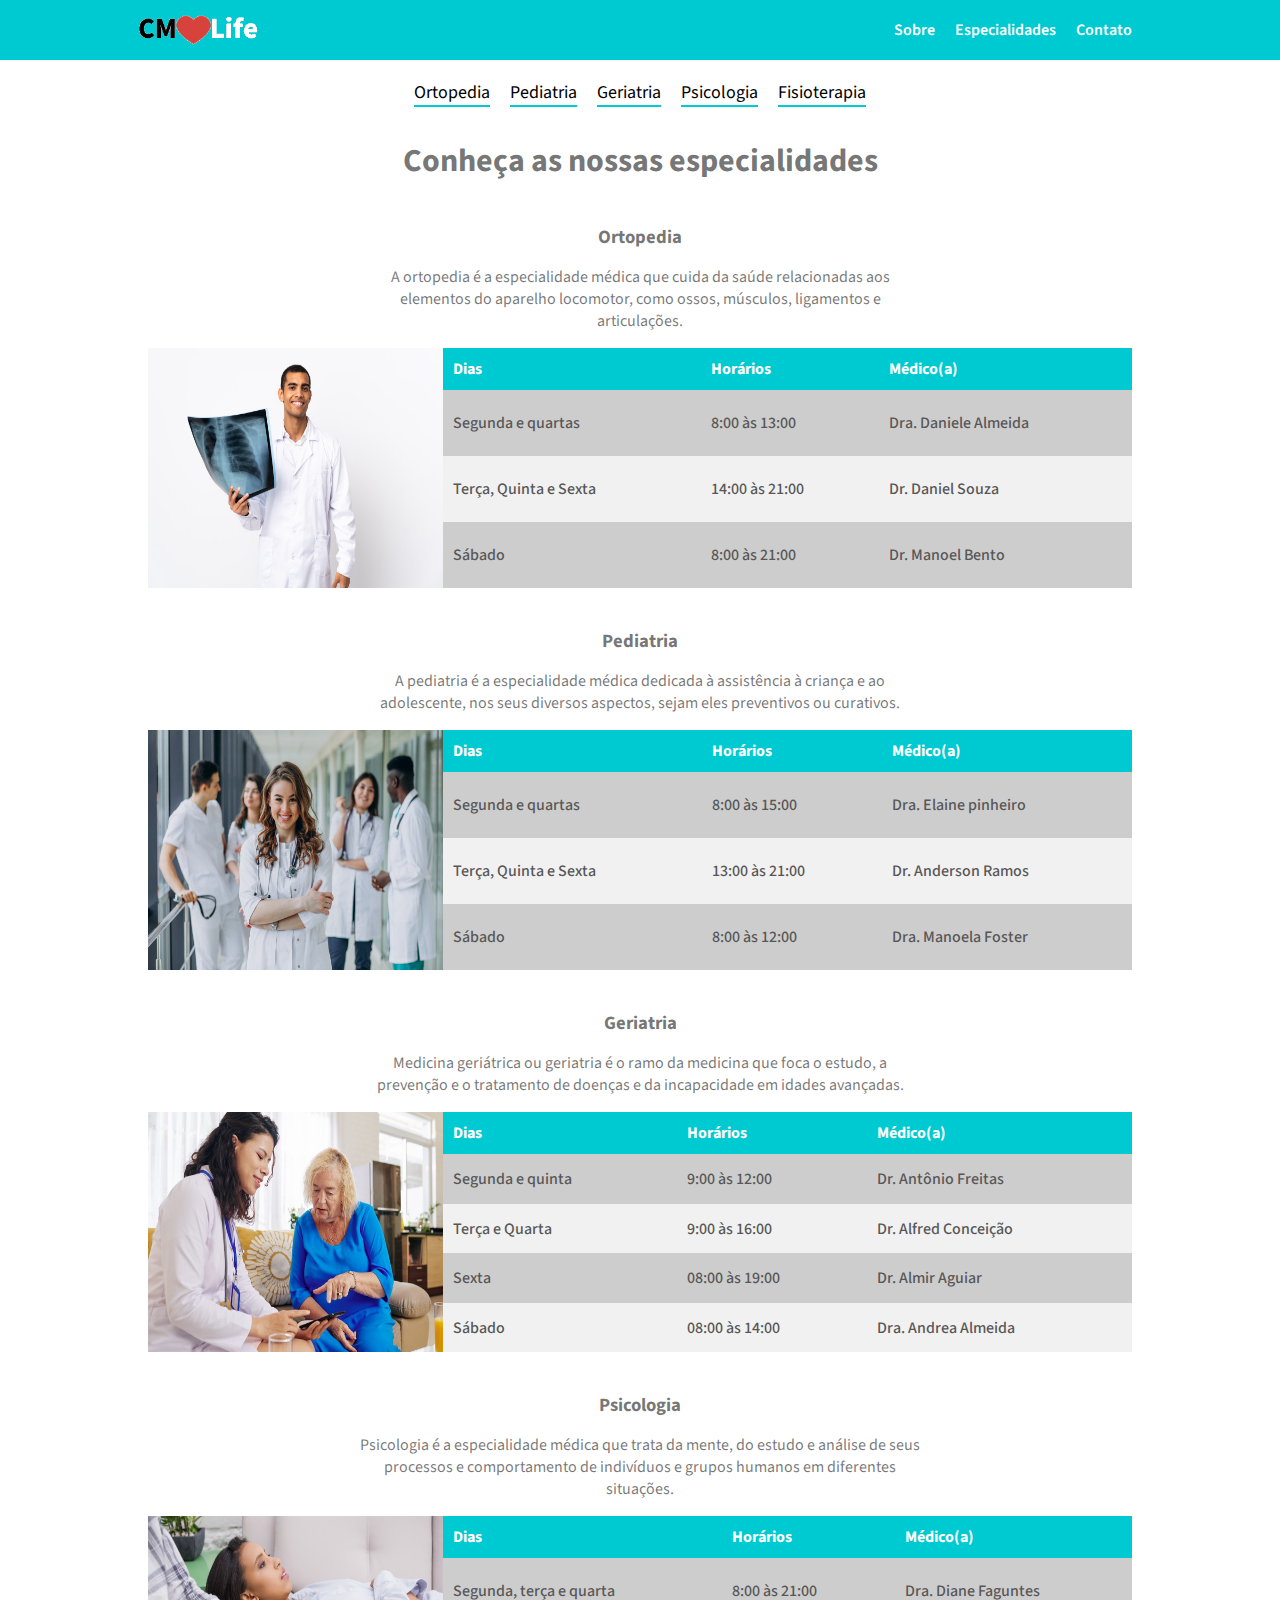
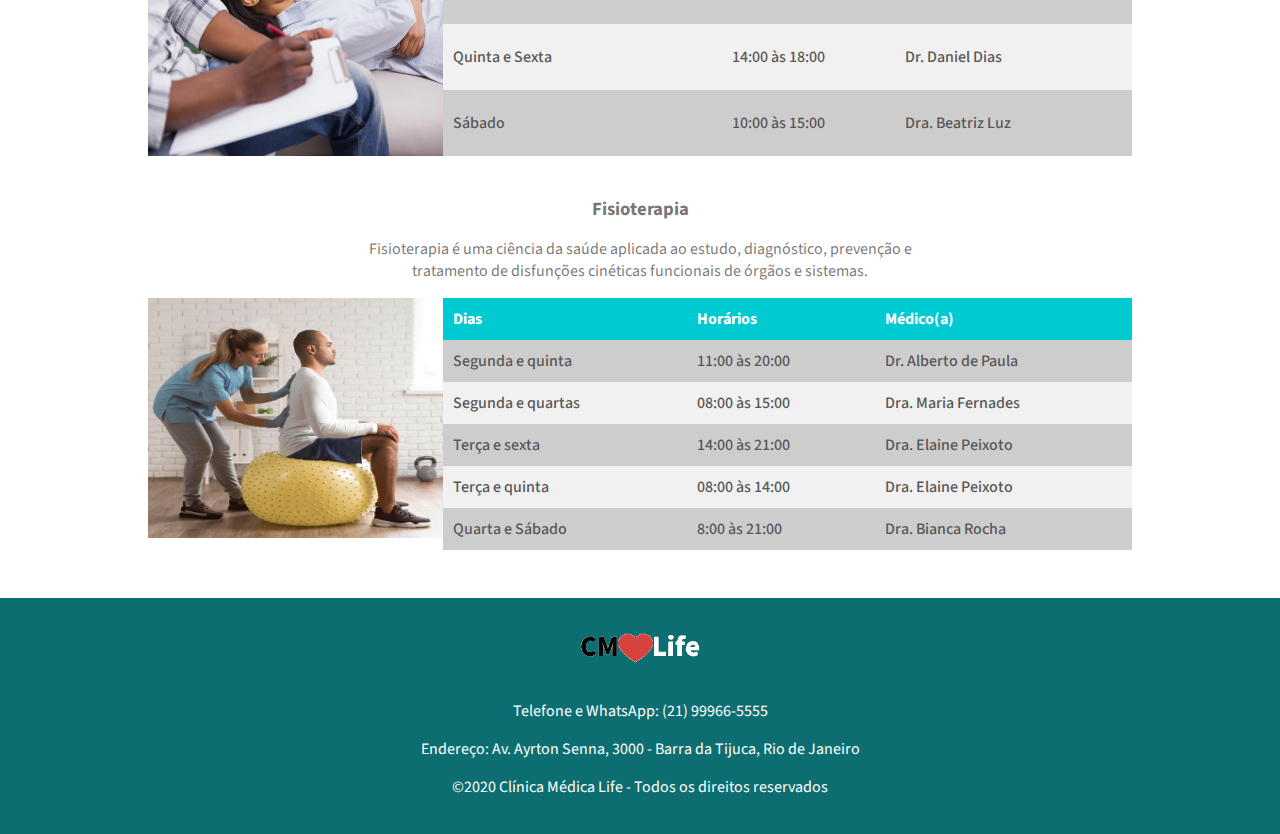
<file: especialidades.html>
<!DOCTYPE html>
<html lang="pt-BR">

<head>
    <meta charset="UTF-8">
    <meta http-equiv="X-UA-Compatible" content="IE=edge">
    <meta name="viewport" content="width=device-width, initial-scale=1.0">
    <link rel="stylesheet" href="css/estilo.css">
    <link rel="stylesheet" href="css/estilo-especialidades.css">
    <link
        href="https://fonts.googleapis.com/css2?family=Source+Sans+Pro:ital,wght@0,200;0,300;0,400;0,600;0,700;0,900;1,200;1,300;1,400;1,600;1,700;1,900&display=swap"
        rel="stylesheet">
    <title>CMLife - Especialidades</title>
</head>

<body>
    <header class="topo">
        <div class="container">
            <div class="topo-titulo">
                <a href="index.html">
                    <img class="topo-logo" src="assets/logo.png" alt="Logo" title="Logo">
                </a>
            </div>

            <nav class="topo-links">
                <a class="topo-link" href="index.html#sobre">Sobre</a>
                <a class="topo-link" href="especialidades.html">Especialidades</a>
                <a class="topo-link" href="index.html#contato">Contato</a>
            </nav>
        </div>
    </header>

    <main>
        <section class="conteiner-links-especialidades">
            <div class="container links-especialidades">
                <a class="link-especialidade" href="#ortopedia">Ortopedia</a>
                <a class="link-especialidade" href="#pediatria">Pediatria</a>
                <a class="link-especialidade" href="#geriatria">Geriatria</a>
                <a class="link-especialidade" href="#psicologia">Psicologia</a>
                <a class="link-especialidade" href="#fisioterapia">Fisioterapia</a>
            </div>

            <h1>Conheça as nossas especialidades</h1>
        </section>

        <section id="ortopedia" class="container sessao-especialidade">
            <div class="container-titulo">
                <h3>Ortopedia</h3>
                <p>A ortopedia é a especialidade médica que cuida da saúde relacionadas aos elementos do aparelho
                    locomotor, como ossos, músculos, ligamentos e articulações.</p>
            </div>

            <div class="box-tabela-especialista">
                <img src="assets/ortopedia.png" alt="Imagem de um médico" title="Imagem de um médico">

                <table class="tabela-especialistas">
                    <thead>
                        <tr>
                            <th>Dias</th>
                            <th>Horários</th>
                            <th>Médico(a)</th>
                        </tr>
                    </thead>

                    <tbody>
                        <tr>
                            <td>Segunda e quartas</td>
                            <td>8:00 às 13:00</td>
                            <td>Dra. Daniele Almeida</td>
                        </tr>
                        <tr>
                            <td>Terça, Quinta e Sexta</td>
                            <td>14:00 às 21:00</td>
                            <td>Dr. Daniel Souza</td>
                        </tr>
                        <tr>
                            <td>Sábado</td>
                            <td>8:00 às 21:00</td>
                            <td>Dr. Manoel Bento</td>
                        </tr>
                    </tbody>
                </table>
            </div>
        </section>

        <section id="pediatria" class="container sessao-especialidade">
            <div class="container-titulo">
                <h3>Pediatria</h3>
                <p>A pediatria é a especialidade médica dedicada à assistência à criança e ao adolescente, nos seus
                    diversos aspectos, sejam eles preventivos ou curativos.</p>
            </div>

            <div class="box-tabela-especialista">
                <img src="assets/pediatra2.png" alt="Imagem de uma pediatra" title="Imagem de uma pediatra">
                <table class="tabela-especialistas">
                    <thead>
                        <tr>
                            <th>Dias</th>
                            <th>Horários</th>
                            <th>Médico(a)</th>
                        </tr>
                    </thead>

                    <tbody>
                        <tr>
                            <td>Segunda e quartas</td>
                            <td>8:00 às 15:00</td>
                            <td>Dra. Elaine pinheiro</td>
                        </tr>
                        <tr>
                            <td>Terça, Quinta e Sexta</td>
                            <td>13:00 às 21:00</td>
                            <td>Dr. Anderson Ramos</td>
                        </tr>
                        <tr>
                            <td>Sábado</td>
                            <td>8:00 às 12:00</td>
                            <td>Dra. Manoela Foster</td>
                        </tr>
                    </tbody>
                </table>
            </div>
        </section>

        <section id="geriatria" class="container sessao-especialidade">
            <div class="container-titulo">
                <h3>Geriatria</h3>
                <p>Medicina geriátrica ou geriatria é o ramo da medicina que foca o estudo, a prevenção e o tratamento
                    de doenças e da incapacidade em idades avançadas.</p>
            </div>

            <div class="box-tabela-especialista">
                <img src="assets/geriatra.png" alt="Imagem de uma geriatra" title="Imagem de uma geriatra">

                <table class="tabela-especialistas">
                    <thead>
                        <tr>
                            <th>Dias</th>
                            <th>Horários</th>
                            <th>Médico(a)</th>
                        </tr>
                    </thead>

                    <tbody>
                        <tr>
                            <td>Segunda e quinta</td>
                            <td>9:00 às 12:00</td>
                            <td>Dr. Antônio Freitas</td>
                        </tr>
                        <tr>
                            <td>Terça e Quarta</td>
                            <td>9:00 às 16:00</td>
                            <td>Dr. Alfred Conceição</td>
                        </tr>
                        <tr>
                            <td>Sexta</td>
                            <td>08:00 às 19:00</td>
                            <td>Dr. Almir Aguiar</td>
                        </tr>
                        <tr>
                            <td>Sábado</td>
                            <td>08:00 às 14:00</td>
                            <td>Dra. Andrea Almeida</td>
                        </tr>
                    </tbody>
                </table>
            </div>
        </section>

        <section id="psicologia" class="container sessao-especialidade">
            <div class="container-titulo">
                <h3>Psicologia</h3>
                <p>Psicologia é a especialidade médica que trata da mente, do estudo e análise de seus processos e
                    comportamento de indivíduos e grupos humanos em diferentes situações.</p>
            </div>

            <div class="box-tabela-especialista">
                <img src="assets/psicologo.png" alt="Imagem de um psicólogo" title="Imagem de um psicólogo">
                <table class="tabela-especialistas">
                    <thead>
                        <tr>
                            <th>Dias</th>
                            <th>Horários</th>
                            <th>Médico(a)</th>
                        </tr>
                    </thead>

                    <tbody>
                        <tr>
                            <td>Segunda, terça e quarta</td>
                            <td>8:00 às 21:00</td>
                            <td>Dra. Diane Faguntes</td>
                        </tr>
                        <tr>
                            <td>Quinta e Sexta</td>
                            <td>14:00 às 18:00</td>
                            <td>Dr. Daniel Dias</td>
                        </tr>
                        <tr>
                            <td>Sábado</td>
                            <td>10:00 às 15:00</td>
                            <td>Dra. Beatriz Luz</td>
                        </tr>
                    </tbody>
                </table>
            </div>
        </section>

        <section id="fisioterapia" class="container sessao-especialidade">
            <div class="container-titulo">
                <h3>Fisioterapia</h3>
                <p>Fisioterapia é uma ciência da saúde aplicada ao estudo, diagnóstico, prevenção e tratamento de
                    disfunções cinéticas funcionais de órgãos e sistemas.</p>
            </div>

            <div class="box-tabela-especialista">
                <img src="assets/fisioterapia.png" alt="Imagem de uma fisioterapeuta"
                    title="Imagem de uma fisioterapeuta">
                <table class="tabela-especialistas">
                    <thead>
                        <tr>
                            <th>Dias</th>
                            <th>Horários</th>
                            <th>Médico(a)</th>
                        </tr>
                    </thead>

                    <tbody>
                        <tr>
                            <td>Segunda e quinta</td>
                            <td>11:00 às 20:00</td>
                            <td>Dr. Alberto de Paula</td>
                        </tr>
                        <tr>
                            <td>Segunda e quartas</td>
                            <td>08:00 às 15:00</td>
                            <td>Dra. Maria Fernades</td>
                        </tr>
                        <tr>
                            <td>Terça e sexta</td>
                            <td>14:00 às 21:00</td>
                            <td>Dra. Elaine Peixoto</td>
                        </tr>
                        <tr>
                            <td>Terça e quinta</td>
                            <td>08:00 às 14:00</td>
                            <td>Dra. Elaine Peixoto</td>
                        </tr>
                        <tr>
                            <td>Quarta e Sábado</td>
                            <td>8:00 às 21:00</td>
                            <td>Dra. Bianca Rocha</td>
                        </tr>
                    </tbody>

                </table>
            </div>
        </section>
    </main>

    <footer>
        <div class="container">
            <img class="topo-logo" src="assets/logo.png" alt="Logo" title="Logo">

            <p>
                Telefone e WhatsApp: (21) 99966-5555
            </p>

            <p>
                Endereço: Av. Ayrton Senna, 3000 - Barra da Tijuca, Rio de Janeiro
            </p>

            <p>
                ©2020 Clínica Médica Life - Todos os direitos reservados
            </p>
        </div>
    </footer>
</body>

</html>
</file>
<file: css/estilo.css>
html {
  overflow: scroll;
  scroll-behavior: smooth;
}

#sobre,
#especialidades,
#contato {
  padding: 40px 20px 0;
}

.box-visao-geral {
  position: relative;
  background-image: url('../assets/recepcao.png');
  background-repeat: no-repeat;
  background-size: cover;
  width: 100%;
  height: 500px;
}
.box-visao-geral-titulo{
  height: 100%;
  color: #fff;
  padding: 10px;
  display: flex;
  align-items: center;
}
.box-visao-geral h1 {
  font-weight: 500;
  text-transform: uppercase;
  font-size: 38px;
  margin: 0;
}

.box-sobre {
  display: flex;
  justify-content: center;
  align-items: center;
}
.box-sobre h3 {
  font-weight: 500;
  text-transform: uppercase;
}
.box-sobre img {
  height: 250px;
}

.box-especialidades {
  display: flex;
  flex-wrap: wrap;
}
.box-especialidade{
  border-radius: 3px;
  box-shadow: 0px 1px 10px rgb(0 0 0 / 50%);
  margin: 20px;
  width: calc(100% / 3 - 40px);
}
.box-especialidade img {
  width: 100%;
}
.box-especialidade figcaption {
  text-align: center;
  padding: 10px;
  text-transform: uppercase;
}

.box-link-horarios {
  text-align: center;
  margin-top: 20px;
}
.link-horarios {
  background-color: #00cad1;
  color: #fff;
  font-weight: 600;
  text-transform: uppercase;
  padding: 10px 20px;
  text-decoration: none;
}

@media (max-width: 1024px) {
  .box-visao-geral { height: 400px;}
}

@media (max-width: 768px) {
  .box-visao-geral { height: 300px;}
  .box-sobre img { display: none;}
  .box-especialidades {justify-content: center;}
  .box-especialidade {
    width: calc(100% / 2 - 40px);
  }
}

@media (max-width: 425px) {
  .box-visao-geral { height: 200px;}
  .box-visao-geral h1 { font-size: 28px;}
  .box-especialidade {
    width: 100%;
  }
}

*{
    box-sizing: border-box;
    font-family: 'Source Sans Pro', sans-serif;
  }
  body {
    margin: 0;
    padding: 0;
    background-color: #fff;   
  }
  
  main {
    color: #0000008c;
    margin-bottom: 60px;
  }
  .container {
    max-width: 1024px;
    margin: 0 auto;
  }
  .container-titulo {
    max-width: 600px;
    margin: 0 auto;
    text-align: center;
  }
  .container-titulo h2, .container-titulo h3 {
    margin:0;
  }
  
  
  /* Início CSS Topo */
    .topo {
      background-color: #00cad1;
      width: 100%;
    }
    .topo .container {
      display: flex;
      align-items: center;
      justify-content: space-between;
      width: 100%;
      min-height: 60px;
      padding: 0 10px;
      margin: 0 auto;
    }
  
    .topo-titulo {
      font-weight: 600;
      font-size: 28px;
      color: #fff;
      display: flex;
      justify-content: center;
      align-items: center;
    }
    .topo-titulo a {
      display: flex;
    }
  
    .topo-logo {
      height: 60px;
    }
  
    .topo-links{
      display: flex;
    }
    .topo-link{
      padding: 10px;
      text-decoration: none;
      color: #fff;
      font-weight: 600;
  
    }
    .topo-link:hover {
      color: #004b4c;
    }
  
    @media (max-width: 425px) {
      .topo .container { flex-direction: column; }
      .topo-titulo { margin: 10px 0; }
      .topo-links { width: 100%; border-top: 1px solid #009fa5; justify-content: space-around;}
    }
  /* Fim CSS Topo */
  
  
  
  /* Início CSS Rodapé */
    footer {
      background-color: #0d6e71;
      color: #fff;
      padding: 20px;
    }
    footer .container {
      text-align: center;
    }
  /* Fim CSS Rodapé */
</file>
<file: css/estilo-especialidades.css>
html {
    overflow: scroll;
    scroll-behavior: smooth;
}

.sessao-especialidade {
    margin-top: 40px;
  }
  
  .container-titulo {
    padding: 0 20px;
  }
  
  .conteiner-links-especialidades {
    padding: 0 20px;
    text-align: center;
  }
  
  .links-especialidades{
    display: flex;
    justify-content: center;
    flex-wrap: wrap;
    margin-top: 20px;
    text-align: center;
  }
  
  .link-especialidade{
    text-decoration: none;
    color: #000;
    border-bottom: 2px solid #00cad1;
    margin: 0 10px 10px;
    font-size: 18px;
  }
  
  .link-especialidade:hover{
    color: #0d6e71;
  }
  
  .box-tabela-especialista {
    display: flex;
    height: 240px;
    padding: 0 20px;
  }
  
  .box-tabela-especialista img {
    width: 30%;
    height: 100%;
  }
  
  .tabela-especialistas {
    border-spacing: 0;
    text-align: left;
    width: 70%;
    height: 100%;
  }
  
  .tabela-especialistas thead tr {
    background-color: #00cad1;
    color: #fff;
  }
  
  .tabela-especialistas tr {
    background-color: #f1f1f1;
    color: #585757;
    font-weight: 500;
  }
  
  .tabela-especialistas tbody tr:nth-of-type(2n+1) {
    background-color: #cdcdcd;
    border: 1px solid #f1f1f1;
  }
  
  .tabela-especialistas th, .tabela-especialistas td  {
    padding: 10px;
  }
  
  @media (max-width: 768px) {
    .box-tabela-especialista img {
      display: none;
    }
  
    .tabela-especialistas {
      width: 100%;
    }
  
    .box-tabela-especialista {
      height: auto;
      justify-content: center;
    }
  }
  
  @media ( max-width: 425px) {
    .box-tabela-especialista {
      padding: 0;
    }
  }
</file>
